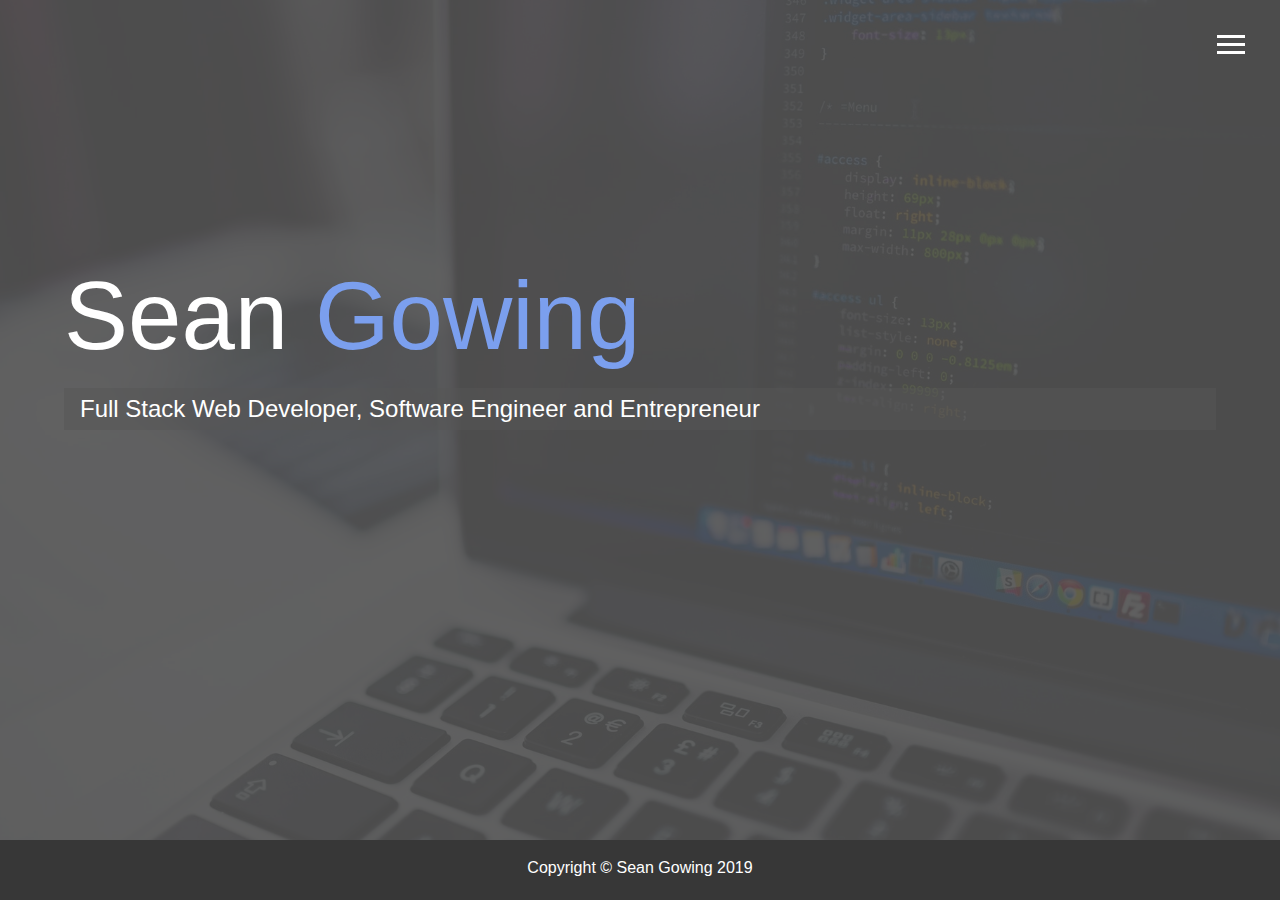
<file: index.html>
<!DOCTYPE html>
<html lang="en">
  <head>
    <meta charset="UTF-8" />
    <meta name="viewport" content="width=device-width, initial-scale=1.0" />
    <meta http-equiv="X-UA-Compatible" content="ie=edge" />
    <title>Welcome to my Portfolio</title>
    <link
      rel="stylesheet"
      href="https://use.fontawesome.com/releases/v5.8.1/css/all.css"
      integrity="sha384-50oBUHEmvpQ+1lW4y57PTFmhCaXp0ML5d60M1M7uH2+nqUivzIebhndOJK28anvf"
      crossorigin="anonymous"
    />
    <link rel="stylesheet" href="css/main.css" />
  </head>
  <body id="bg-img">
    <header>
      <div class="menu-btn pulse">
        <div class="btn-line"></div>
        <div class="btn-line"></div>
        <div class="btn-line"></div>
      </div>

      <nav class="menu">
        <div class="menu-branding">
          <div class="portrait"></div>
        </div>
        <ul class="menu-nav">
          <li class="nav-item current">
            <a href="index.html" class="nav-link">
              HOME
            </a>
          </li>
          <li class="nav-item">
            <a href="about.html" class="nav-link">
              ABOUT ME
            </a>
          </li>
          <li class="nav-item">
            <a href="work.html" class="nav-link">
              My Work
            </a>
          </li>
          <li class="nav-item">
            <a href="contact.html" class="nav-link">
              How to Contact Me
            </a>
          </li>
        </ul>
      </nav>
    </header>
    <main id="home">
      <h1 class="lg-heading">Sean <span class="text-secondary">Gowing</span></h1>
      <h2 class="sm-heading">
        Full Stack Web Developer, Software Engineer and Entrepreneur
      </h2>
      <div class="icons">
          <a href="https://twitter.com/twistedxvs" target="_blank">
        <i class="fab fa-twitter fa-2x"></i>
      </a>
     <a href="https://www.facebook.com/smgowing"  target="_blank">
        <i class="fab fa-facebook fa-2x"></i>
      </a>
      <a href="https://www.linkedin.com/in/sean-gowing-07886891/"  target="_blank">
        <i class="fab fa-linkedin fa-2x"></i>
      </a>
      <a href="https://github.com/twistedx"  target="_blank">
        <i class="fab fa-github fa-2x"></i>
      </a>
    </div>
</div>
    </main>
    <footer id="main-footer">
      Copyright © Sean Gowing 2019
    </footer>
    <script src="https://ajax.googleapis.com/ajax/libs/jquery/3.3.1/jquery.min.js"></script>
    <script src="js/main.js"></script>
  </body>
</html>
</file>
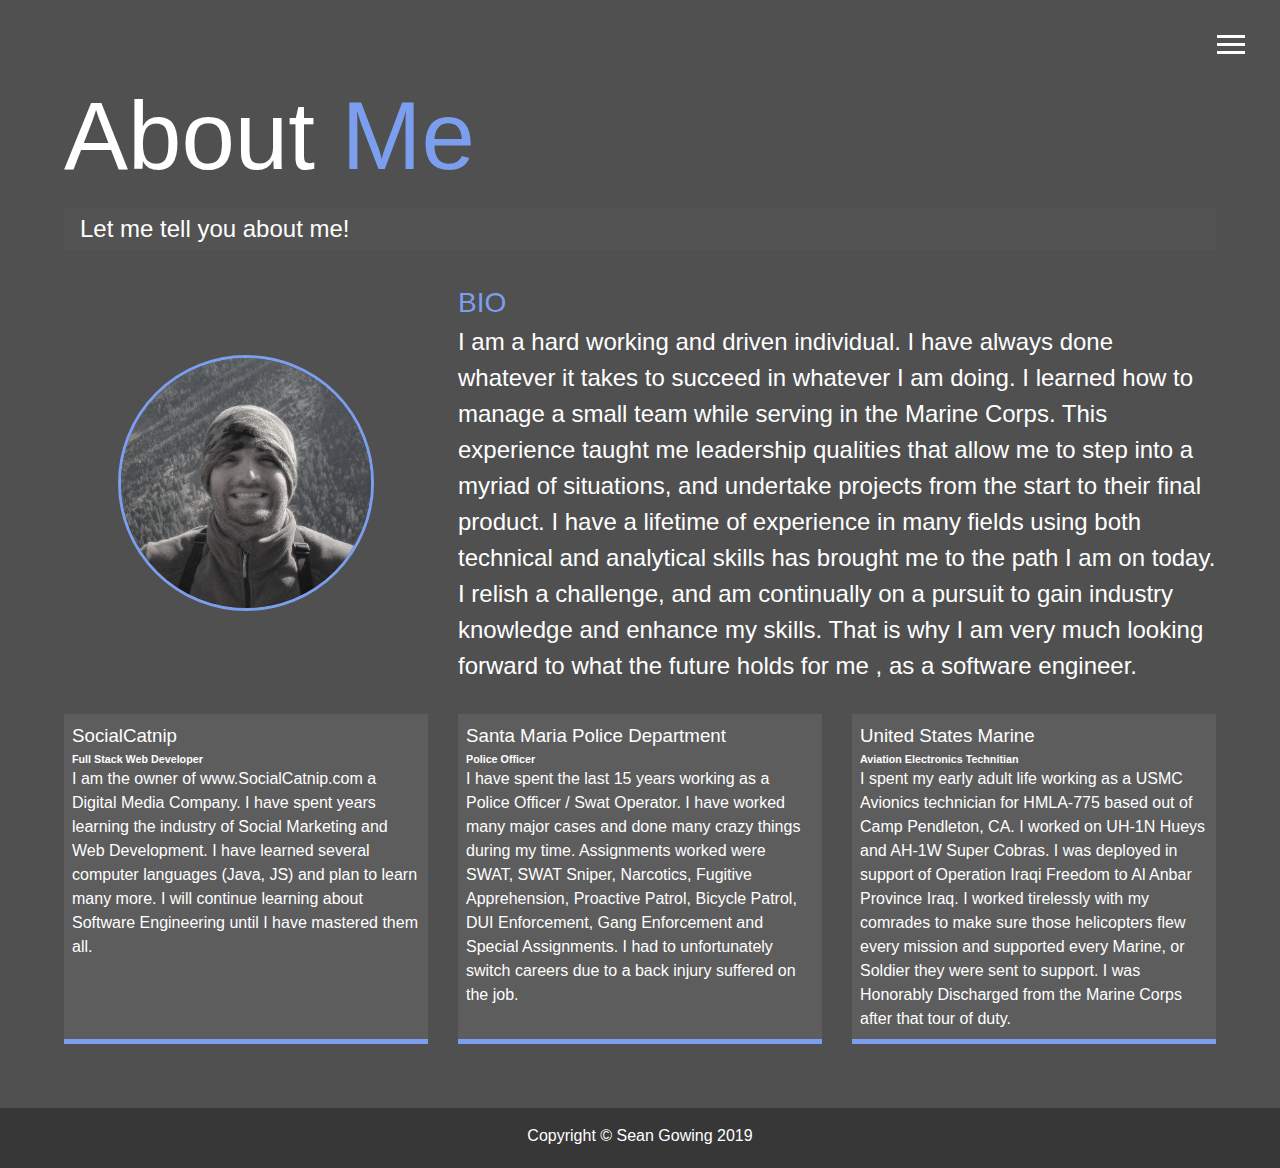
<file: about.html>
<!DOCTYPE html>
<html lang="en">
  <head>
    <meta charset="UTF-8" />
    <meta name="viewport" content="width=device-width, initial-scale=1.0" />
    <meta http-equiv="X-UA-Compatible" content="ie=edge" />
    <title>About Me</title>
    <link
      rel="stylesheet"
      href="https://use.fontawesome.com/releases/v5.8.1/css/all.css"
      integrity="sha384-50oBUHEmvpQ+1lW4y57PTFmhCaXp0ML5d60M1M7uH2+nqUivzIebhndOJK28anvf"
      crossorigin="anonymous"
    />
    <link rel="stylesheet" href="css/main.css" />
  </head>
  <body>
    <header>
      <div class="menu-btn pulse">
        <div class="btn-line"></div>
        <div class="btn-line"></div>
        <div class="btn-line"></div>
      </div>

      <nav class="menu">
        <div class="menu-branding">
          <div class="portrait"></div>
        </div>
        <ul class="menu-nav">
          <li class="nav-item">
            <a href="index.html" class="nav-link">
              HOME
            </a>
          </li>
          <li class="nav-item current">
            <a href="about.html" class="nav-link">
              ABOUT ME
            </a>
          </li>
          <li class="nav-item">
            <a href="work.html" class="nav-link">
              My Work
            </a>
          </li>
          <li class="nav-item">
            <a href="contact.html" class="nav-link">
              How to Contact Me
            </a>
          </li>
        </ul>
      </nav>
    </header>
    <main class="about">
      <h1 class="lg-heading">About <span class="text-secondary">Me</span></h1>
      <h2 class="sm-heading">
        Let me tell you about me!
      </h2>
      <div class="about-info">
          <img src="img/headShot.png" alt="Sean Gowing Picture" class="bio-image">

          <div class="bio">
              <h3 class="text-secondary">BIO</h3>
              <p>I am a hard working and driven individual.  I have always done whatever it takes to succeed in whatever I am doing. I learned how to manage a small team while serving in the Marine Corps. This experience taught me leadership qualities that allow me to step into a myriad of situations, and undertake projects from the start to their final product. I have a lifetime of experience in many fields using both technical and analytical skills has brought me  to the path I am on today. I relish a challenge, and am continually on a pursuit to gain industry knowledge and enhance my skills. That is why I am very much looking forward to what the future holds for me , as a software engineer.</p>          </div>

         <div class="job job-1">
             <h3>SocialCatnip</h3>
             <h6>Full Stack Web Developer</h6>
             <p>I am the owner of www.SocialCatnip.com a Digital Media Company.  I have spent years learning the industry of Social Marketing and Web Development.  I have learned several computer languages (Java, JS) and plan to learn many more. I will continue learning about Software Engineering until I have mastered them all.  </p>
         </div>
         <div class="job job-2">
            <h3>Santa Maria Police Department</h3>
            <h6>Police Officer</h6>
            <p>I have spent the last 15 years working as a Police Officer / Swat Operator.  I have worked many major cases and done many crazy things during my time. Assignments worked were SWAT, SWAT Sniper, Narcotics, Fugitive Apprehension, Proactive Patrol, Bicycle Patrol, DUI Enforcement, Gang Enforcement and Special Assignments. I had to unfortunately switch careers due to a back injury suffered on the job.</p>
        </div>
        <div class="job job-3">
            <h3>United States Marine</h3>
            <h6>Aviation Electronics Technitian</h6>
            <p>I spent my early adult life working as a USMC Avionics technician for HMLA-775 based out of Camp Pendleton, CA.  I worked on UH-1N Hueys and AH-1W Super Cobras. I was deployed in support of Operation Iraqi Freedom to Al Anbar Province Iraq.  I worked tirelessly with my comrades to make sure those helicopters flew every mission and supported every Marine, or Soldier they were sent to support.  I was Honorably Discharged from the Marine Corps after that tour of duty.</p>
        </div>
      </div>
</div>
    </main>
<footer id="main-footer">
    Copyright &copy; Sean Gowing 2019
</footer>
    <script src="js/main.js"></script>
  </body>
</html>
</file>
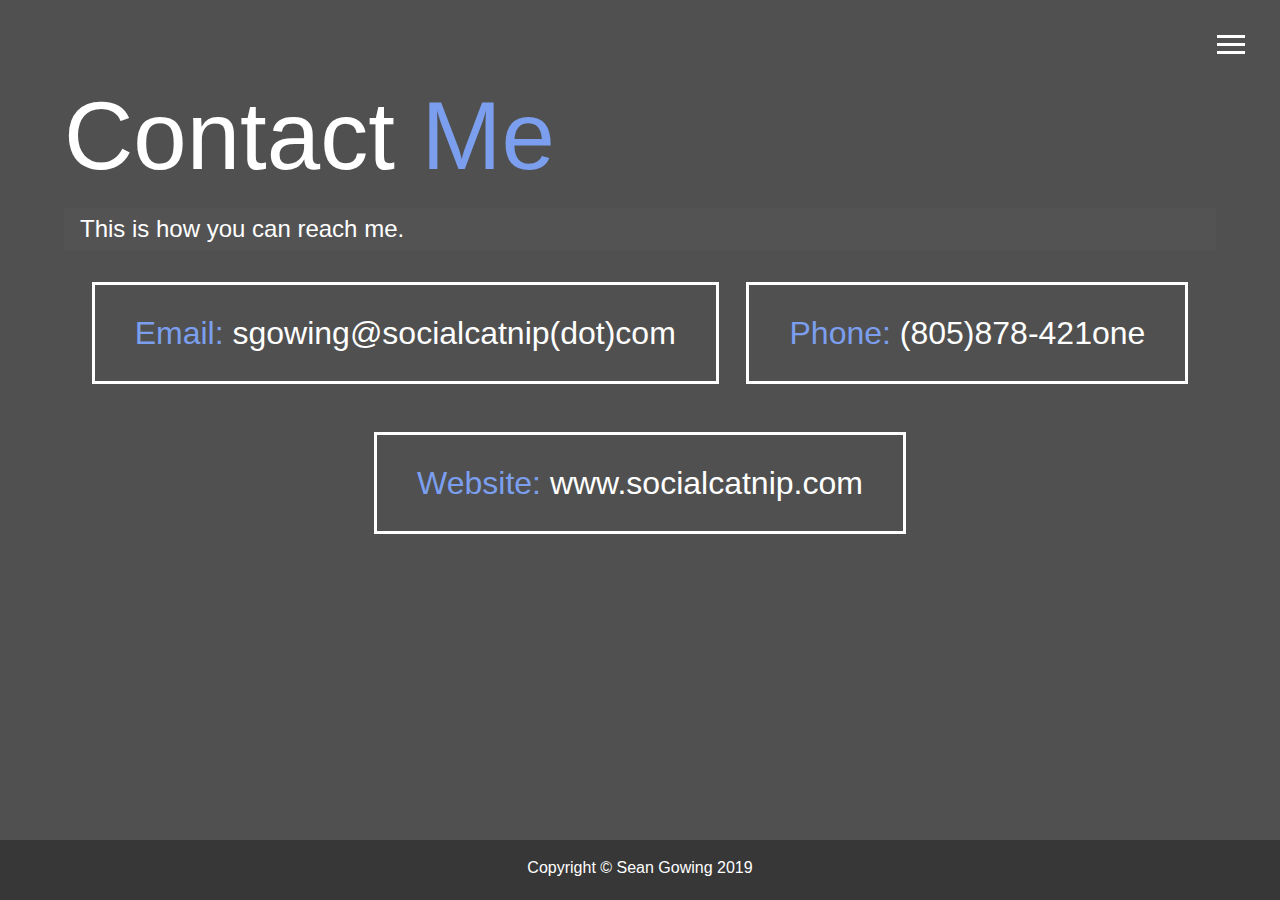
<file: contact.html>
<!DOCTYPE html>
<html lang="en">
  <head>
    <meta charset="UTF-8" />
    <meta name="viewport" content="width=device-width, initial-scale=1.0" />
    <meta http-equiv="X-UA-Compatible" content="ie=edge" />
    <title>Contact Me</title>
    <link
      rel="stylesheet"
      href="https://use.fontawesome.com/releases/v5.8.1/css/all.css"
      integrity="sha384-50oBUHEmvpQ+1lW4y57PTFmhCaXp0ML5d60M1M7uH2+nqUivzIebhndOJK28anvf"
      crossorigin="anonymous"
    />
    <link rel="stylesheet" href="css/main.css" />
  </head>
  <body>
    <header>
      <div class="menu-btn pulse">
        <div class="btn-line"></div>
        <div class="btn-line"></div>
        <div class="btn-line"></div>
      </div>

      <nav class="menu">
        <div class="menu-branding">
          <div class="portrait"></div>
        </div>
        <ul class="menu-nav">
          <li class="nav-item">
            <a href="index.html" class="nav-link">
              HOME
            </a>
          </li>
          <li class="nav-item">
            <a href="about.html" class="nav-link">
              ABOUT ME
            </a>
          </li>
          <li class="nav-item">
            <a href="work.html" class="nav-link">
              My Work
            </a>
          </li>
          <li class="nav-item current">
            <a href="contact.html" class="nav-link">
              How to Contact Me
            </a>
          </li>
        </ul>
      </nav>
    </header>
    <main class="contact">
      <h1 class="lg-heading">Contact <span class="text-secondary">Me</span></h1>
      <h2 class="sm-heading">
        This is how you can reach me.
      </h2>
      <div class="boxes">
        <div>
          <a href="mailto:sgowing@socialcatnip.com">
            <span class="text-secondary">Email:</span>
            sgowing@socialcatnip(dot)com
          </a>
        </div>
        <div><span class="text-secondary">Phone:</span> (805)878-421one</div>
        <div>
          <a href="#" target="_blank">
            <span class="text-secondary">Website:</span> www.socialcatnip.com
          </a>
        </div>
      </div>
    </main>
    <footer id="main-footer">
      Copyright &copy; Sean Gowing 2019
    </footer>
    <script src="js/main.js"></script>
  </body>
</html>
</file>
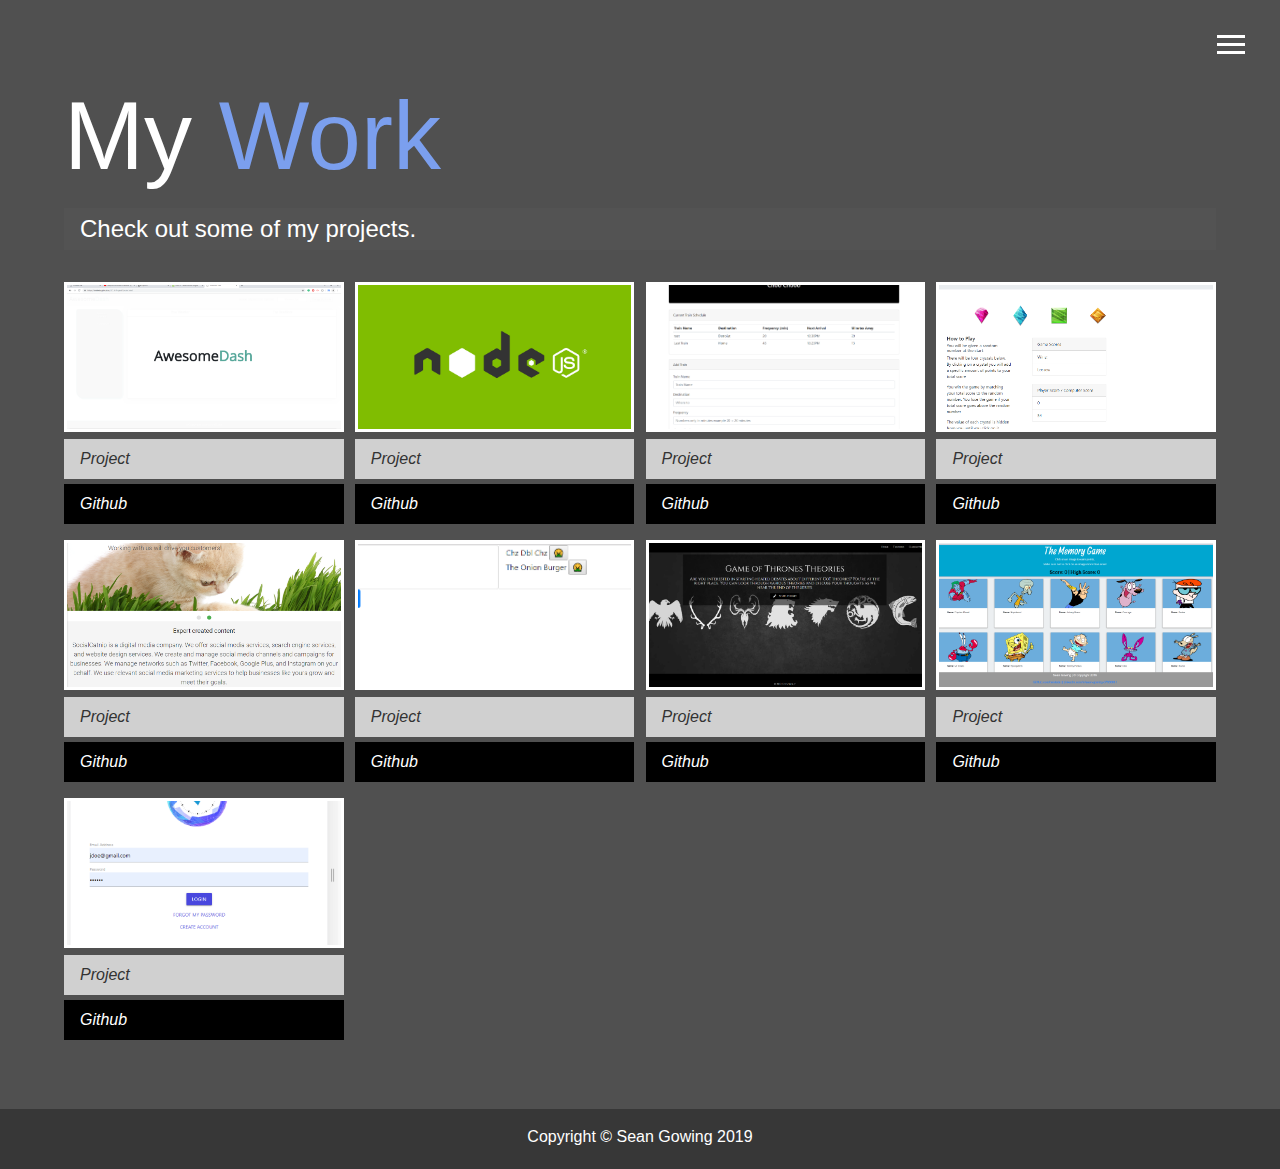
<file: work.html>
<!DOCTYPE html>
<html lang="en">
  <head>
    <meta charset="UTF-8" />
    <meta name="viewport" content="width=device-width, initial-scale=1.0" />
    <meta http-equiv="X-UA-Compatible" content="ie=edge" />
    <title>View my work</title>
    <link
      rel="stylesheet"
      href="https://use.fontawesome.com/releases/v5.8.1/css/all.css"
      integrity="sha384-50oBUHEmvpQ+1lW4y57PTFmhCaXp0ML5d60M1M7uH2+nqUivzIebhndOJK28anvf"
      crossorigin="anonymous"
    />
    <link rel="stylesheet" href="css/main.css" />
  </head>
  <body>
    <header>
      <div class="menu-btn pulse">
        <div class="btn-line"></div>
        <div class="btn-line"></div>
        <div class="btn-line"></div>
      </div>

      <nav class="menu">
        <div class="menu-branding">
          <div class="portrait"></div>
        </div>
        <ul class="menu-nav">
          <li class="nav-item">
            <a href="index.html" class="nav-link">
              HOME
            </a>
          </li>
          <li class="nav-item ">
            <a href="about.html" class="nav-link">
              ABOUT ME
            </a>
          </li>
          <li class="nav-item current">
            <a href="work.html" class="nav-link">
              My Work
            </a>
          </li>
          <li class="nav-item">
            <a href="contact.html" class="nav-link">
              How to Contact Me
            </a>
          </li>
        </ul>
      </nav>
    </header>
    <main class="work">
      <h1 class="lg-heading">My <span class="text-secondary">Work</span></h1>
      <h2 class="sm-heading">
        Check out some of my projects.
      </h2>
      <div class="projects">
        <div class="item">
          <!-- <a
            href="https://twistedx.github.io/UCLA-Project1/"
           
            target="_blank"
          > -->
            <img
              src="img/projects/AwesomeDash.png"
              alt="AwesomeDash Application - Click Image again to make it disappear"
              class="my__img"
              id="img"
            />
          </a>
          <a href="https://github.com/twistedx/UCLA-Project1/blob/master/README.md" target ="_blank" class="btn-light">
            <i class="fas fa-eye"> Project</i>
          </a>
          <a href="https://github.com/twistedx/UCLA-Project1" target="_blank" class="btn-dark">
            <i class="fab fa-github"> Github</i>
          </a>
        </div>
        <div class="item">
            <img
              src="img/projects/nodejs-frameworks.png"
              alt="Fully function nodeJS webserver with Express - Click Image again to make it disappear"
              class="my__img"
            />
          <a href="https://radiant-everglades-47514.herokuapp.com/" class="btn-light" target="_blank">
            <i class="fas fa-eye"> Project</i>
          </a>
          <a href="https://github.com/twistedx/nodeExpress/blob/master/README.md" class="btn-dark" target="_blank">
            <i class="fab fa-github"> Github</i>
          </a>
        </div>
        <div class="item">
            <img
              src="img/projects/trainScheduler.png"
              class="my__img"
              alt="A project using Jquery and MomentJS and Firebase - Click Image again to make it disappear"
            />
          <a href="https://twistedx.github.io/trainScheduler/" target="_blank" class="btn-light">
            <i class="fas fa-eye"> Project</i>
          </a> 
          <a href="https://github.com/twistedx/trainScheduler/blob/master/README.md" target="_blank" class="btn-dark">
            <i class="fab fa-github"> Github</i>
          </a>
        </div>
        <div class="item">
            <img
              src="img/projects/crstalCollector.png"
              class="my__img"
              alt="The crystal collector a random number game - Click Image again to make it disappear"
            />
          <a href="https://twistedx.github.io/unit-4-game/" class="btn-light">
            <i class="fas fa-eye"> Project</i>
          </a>
          <a href="https://github.com/twistedx/unit-4-game/blob/master/README.md" class="btn-dark">
            <i class="fab fa-github"> Github</i>
          </a>
        </div>
        <div class="item">
            <img
              src="img/projects/socialCatnip.png"
              class="my__img"
              alt="SocialCatnip a digital media company"
            />
          <a href="https://twistedx.github.io/socialCatnip/" class="btn-light" target="_blank">
            <i class="fas fa-eye"> Project</i>
          </a>
          <a href="https://github.com/twistedx/socialCatnip" class="btn-dark" target="_blank">
            <i class="fab fa-github"> Github</i>
          </a>
        </div>
        <div class="item">
          <img
            src="img/projects/eat-da-burger.png"
            class="my__img"
            alt="Eat The Burger, A Full stack webdev project - Click Image again to make it disappear"
          />
        <a href="https://shielded-reaches-14712.herokuapp.com/" class="btn-light" target="_blank">
          <i class="fas fa-eye"> Project</i>
        </a>
        <a href="https://github.com/twistedx/eat-da-burger" class="btn-dark" target="_blank">
          <i class="fab fa-github"> Github</i>
        </a>
      </div>
      <div class="item">
        <img
          src="img/projects/got-theories.png"
          class="my__img"
          alt="GoT Theroies a Full Stack Dev Project - Click Image again to make it disappear"
        />
      <a href="https://glacial-reaches-10483.herokuapp.com/main.html" class="btn-light" target="_blank">
        <i class="fas fa-eye"> Project</i>
      </a>
      <a href="https://github.com/twistedx/GoT-Theroies" class="btn-dark" target="_blank">
        <i class="fab fa-github"> Github</i>
      </a>
    </div>
    <div class="item">
      <img
        src="img/projects/memoryGame.png"
        class="my__img"
        alt="GoT Theroies a Full Stack Dev Project - Click Image again to make it disappear"
      />
    <a href="https://twistedx.github.io/memoryGame/" class="btn-light" target="_blank">
      <i class="fas fa-eye"> Project</i>
    </a>
    <a href="https://github.com/twistedx/memoryGame" class="btn-dark" target="_blank">
      <i class="fab fa-github"> Github</i>
    </a>
  </div>
  <div class="item">
    <img
      src="img/projects/myTime.png"
      class="my__img"
      alt="A full Stack timecard app - Click Image again to make it disappear"
    />
  <a href="https://timecardstaging.herokuapp.com/" class="btn-light" target="_blank">
    <i class="fas fa-eye"> Project</i>
  </a>
  <a href="https://github.com/twistedx/timecard-app" class="btn-dark" target="_blank">
    <i class="fab fa-github"> Github</i>
  </a>
</div>
      </div>
    </main>
    <div id="my__modal" class="my__modal">
      <div class="modal__block" id="modal__block">
        <img id="img01" class="modal__content" alt="" />
        <div id="caption"></div>
      </div>
    </div>
    <footer id="main-footer">
      Copyright &copy; Sean Gowing 2019
    </footer>
    <script src="https://ajax.googleapis.com/ajax/libs/jquery/3.3.1/jquery.min.js"></script>
    <script src="js/main.js"></script>
  </body>
</html>
</file>
<file: css/main.css>
.menu-btn {
  position: absolute;
  z-index: 3;
  right: 35px;
  top: 35px;
  cursor: pointer;
  transition: all 0.5s ease-out; }
  .menu-btn .btn-line {
    width: 28px;
    height: 3px;
    margin: 0 0 5px 0;
    background: #fff;
    transition: all 0.5s ease-out; }
  .menu-btn.close {
    transform: rotate(180deg); }
    .menu-btn.close .btn-line:nth-child(1) {
      transform: rotate(45deg) translate(5px, 5px); }
    .menu-btn.close .btn-line:nth-child(2) {
      opacity: 0; }
    .menu-btn.close .btn-line:nth-child(3) {
      transform: rotate(-45deg) translate(7px, -6px); }

.menu {
  position: fixed;
  top: 0;
  width: 100%;
  opacity: 0.95;
  visibility: hidden; }
  .menu.show {
    visibility: visible; }
  .menu-branding, .menu-nav {
    display: flex;
    flex-flow: column wrap;
    align-items: center;
    justify-content: center;
    float: left;
    width: 50%;
    height: 100vh;
    overflow: hidden; }
  .menu-nav {
    margin: 0;
    padding: 0;
    background: #434343;
    list-style: none;
    transform: translate3d(0, -100%, 0);
    transition: all 0.5s ease-out; }
    .menu-nav.show {
      transform: translate3d(0, 0, 0); }
  .menu-branding {
    background: #505050;
    transform: translate3d(0, 100%, 0);
    transition: all 0.5s ease-out; }
    .menu-branding.show {
      transform: translate3d(0, 0, 0); }
    .menu-branding .portrait {
      width: 250px;
      height: 600px;
      background: url("../img/upside_down1.jpg");
      border-radius: 50%;
      border: solid 3px #7b9fee; }
  .menu .nav-item {
    transform: translate3d(600px, 0, 0);
    transition: all 0.5s ease-out; }
    .menu .nav-item.show {
      transform: translate3d(0, 0, 0); }
    .menu .nav-item.current > a {
      color: #7b9fee; }
  .menu .nav-link {
    display: inline-block;
    position: relative;
    font-size: 30px;
    text-transform: uppercase;
    padding: 1rem 0;
    font-weight: 300;
    color: set-text-color;
    text-decoration: none;
    transition: all 0.5s ease-out; }
    .menu .nav-link:hover {
      color: #7b9fee; }

.nav-item:nth-child(1) {
  transition-delay: 0.1s; }

.nav-item:nth-child(2) {
  transition-delay: 0.2s; }

.nav-item:nth-child(3) {
  transition-delay: 0.3s; }

.nav-item:nth-child(4) {
  transition-delay: 0.4s; }

.box1 {
  display: flex;
  flex-direction: row;
  flex-wrap: wrap;
  justify-content: flex-start;
  align-items: center;
  align-content: center;
  width: 100%; }

.my__img {
  width: calc(100% / 3);
  /*width: 300px;*/
  height: 400px;
  object-fit: cover;
  /*border-radius: 1%;*/
  cursor: pointer;
  /*transition: all .2s ease;*/ }

.my__img:hover {
  opacity: 0.7; }

.my__modal {
  display: none;
  position: fixed;
  z-index: 1;
  right: 0;
  left: 0;
  top: 0;
  width: 100vw;
  height: 100vh;
  overflow: hidden;
  background-color: black;
  background-color: rgba(0, 0, 0, 0.7); }

.modal__block {
  /*	z-index: 20;*/
  display: flex;
  flex-direction: column;
  justify-content: center;
  align-items: center;
  align-items: center;
  transform: translateY(-200%);
  transition: all 1s ease; }

.modal__content {
  /*	margin: auto;
	display: block;*/
  -webkit-box-shadow: 0px 0px 13px 0px rgba(0, 0, 0, 0.75);
  -moz-box-shadow: 0px 0px 13px 0px rgba(0, 0, 0, 0.75);
  box-shadow: 0px 0px 13px 0px rgba(0, 0, 0, 0.75);
  /*	width: 80vw;*/
  max-width: 100vw;
  max-height: 85vh;
  /*max-width: 700px;*/ }

#caption {
  z-index: 20;
  margin: auto;
  display: block;
  width: 80%;
  max-width: 700px;
  text-align: center;
  color: white;
  padding: 10px 0;
  height: 150px; }

.modal__content,
#caption {
  animation-name: zoom;
  animation-duration: 0.7s; }

@keyframes zoom {
  from {
    transform: scale(0); }
  to {
    transform: scale(1); } }

@media only screen and (max-width: 48em) {
  /*.modal__content{max-width: 100%;}*/
  .box {
    flex-direction: column; }
  .my__img {
    width: 100%; } }

* {
  box-sizing: border-box;
  margin: 0;
  padding: 0; }

body {
  background: #505050;
  color: #fff;
  height: 100%;
  margin: 0;
  font-family: "Segoe UI", Tahoma, Geneva, Verdana, sans-serif;
  line-height: 1.5; }
  body#bg-img {
    background: url(../img/background.jpg);
    background: rgba(68, 68, 68, 0.9), url(../img/background.jpg);
    background-attachment: fixed;
    background-size: cover; }
    body#bg-img:after {
      content: "";
      position: absolute;
      top: 0;
      right: 0;
      width: 100%;
      height: 100%;
      background: rgba(80, 80, 80, 0.9);
      z-index: -1; }

h1,
h2,
h3 {
  margin: 0;
  font-weight: 400; }
  h1.lg-heading,
  h2.lg-heading,
  h3.lg-heading {
    font-size: 6rem; }
  h1.sm-heading,
  h2.sm-heading,
  h3.sm-heading {
    margin-bottom: 2rem;
    padding: 0.2rem 1rem;
    background: rgba(85, 85, 85, 0.5); }

a {
  color: #fff;
  text-decoration: none; }

header {
  position: fixed;
  z-index: 2;
  width: 100%; }

.text-secondary {
  color: #7b9fee; }

main {
  padding: 4rem;
  min-height: calc(100vh - 60px); }
  main .icons {
    margin-top: 1rem; }
    main .icons a {
      padding: 0.4rem;
      transition: all 0.5s ease-out; }
      main .icons a:hover {
        color: #7b9fee; }
  main#home {
    overflow: hidden; }
    main#home h1 {
      margin-top: 20vh; }

.about-info {
  display: grid;
  grid-gap: 30px;
  grid-template-areas: "bioimage bio bio" "job1 job2 job3";
  grid-template-columns: repeat(3, 1fr); }
  .about-info .bio-image {
    grid-area: bioimage;
    margin: auto;
    border-radius: 50%;
    border: #7b9fee 3px solid; }
  .about-info .bio {
    grid-area: bio;
    font-size: 1.5rem; }
  .about-info .job-1 {
    grid-area: job1; }
  .about-info .job-2 {
    grid-area: job2; }
  .about-info .job-3 {
    grid-area: job3; }
  .about-info .job {
    background: #5d5d5d;
    padding: 0.5rem;
    border-bottom: #7b9fee 5px solid; }

.projects {
  display: grid;
  grid-gap: 0.7rem;
  grid-template-columns: repeat(3, 1fr); }
  .projects img {
    width: 100%;
    height: 150px;
    border: 3px #fff solid; }
    .projects img:hover {
      opacity: 0.5;
      border-color: #7b9fee;
      transition: all 0.5s ease-out; }

.boxes {
  display: flex;
  flex-wrap: wrap;
  justify-content: space-evenly;
  align-items: center;
  margin-top: 1rem; }
  .boxes div {
    font-size: 2rem;
    border: 3px #fff solid;
    padding: 1.5rem 2.5rem;
    margin-bottom: 3rem;
    transition: all 0.5s ease-out; }
    .boxes div:hover {
      padding: 0.5rem 1.5rem;
      background: #7b9fee;
      color: #000; }
      .boxes div:hover span {
        color: #000; }

.btn, .btn-dark, .btn-light {
  display: block;
  padding: 0.5rem 1rem;
  border: 0;
  margin-bottom: 0.3rem; }
  .btn:hover, .btn-dark:hover, .btn-light:hover {
    background: #7b9fee;
    color: #000; }

.btn-dark {
  background: black;
  color: #fff; }

.btn-light {
  background: #d0d0d0;
  color: #333; }

#main-footer {
  text-align: center;
  padding: 1rem;
  background: #373737;
  color: #fff;
  height: 60px; }

.pulse {
  cursor: pointer;
  box-shadow: 0 0 0 rgba(204, 169, 44, 0.4);
  animation: pulse 2s infinite; }

.pulse:hover {
  animation: none; }

@-webkit-keyframes pulse {
  0% {
    -webkit-box-shadow: 0 0 0 0 rgba(204, 169, 44, 0.4); }
  70% {
    -webkit-box-shadow: 0 0 0 15px rgba(204, 169, 44, 0); }
  100% {
    -webkit-box-shadow: 0 0 0 0 rgba(204, 169, 44, 0); } }

@keyframes pulse {
  0% {
    -moz-box-shadow: 0 0 0 0 rgba(204, 169, 44, 0.4);
    box-shadow: 0 0 0 0 rgba(204, 169, 44, 0.4); }
  70% {
    -moz-box-shadow: 0 0 0 15px rgba(204, 169, 44, 0);
    box-shadow: 0 0 0 15px rgba(204, 169, 44, 0); }
  100% {
    -moz-box-shadow: 0 0 0 0 rgba(204, 169, 44, 0);
    box-shadow: 0 0 0 0 rgba(204, 169, 44, 0); } }

@media screen and (min-width: 1171px) {
  .projects {
    grid-template-columns: repeat(4, 1fr); } }

@media screen and (min-width: 769px) and (max-width: 1170px) {
  .projects {
    grid-template-columns: repeat(3, 1fr); } }

@media screen and (max-width: 768px) {
  main {
    align-items: center;
    text-align: center; }
    main .lg-heading {
      line-height: 1;
      margin-bottom: 1rem; }
  ul.menu-nav,
  div.menu-branding {
    float: none;
    width: 100%;
    min-height: 0; }
    ul.menu-nav.show,
    div.menu-branding.show {
      transform: translate3d(0, 0, 0); }
  .menu-nav {
    height: 75vh;
    transform: translate3d(-100%, 0, 0);
    font-size: 24px; }
  .menu-branding {
    height: 25vh;
    transform: translate3d(100%, 0, 0); }
    .menu-branding .portrait {
      background: url("/img/headShot-Small.png");
      width: 150px;
      height: 150px; }
  .about-info {
    grid-template-areas: "bioimage" "bio" "job1" "job2" "job3";
    grid-template-columns: 1fr; }
  .projects {
    grid-template-columns: repeat(2, 1fr); } }

@media screen and (max-width: 500px) {
  main {
    padding: 2rem; }
    main #home h1 {
      margin-top: 10vh; }
    main .lg-heading {
      margin-top: 1rem;
      font-size: 5rem; }
  .projects {
    grid-template-columns: 1fr; } }
</file>
